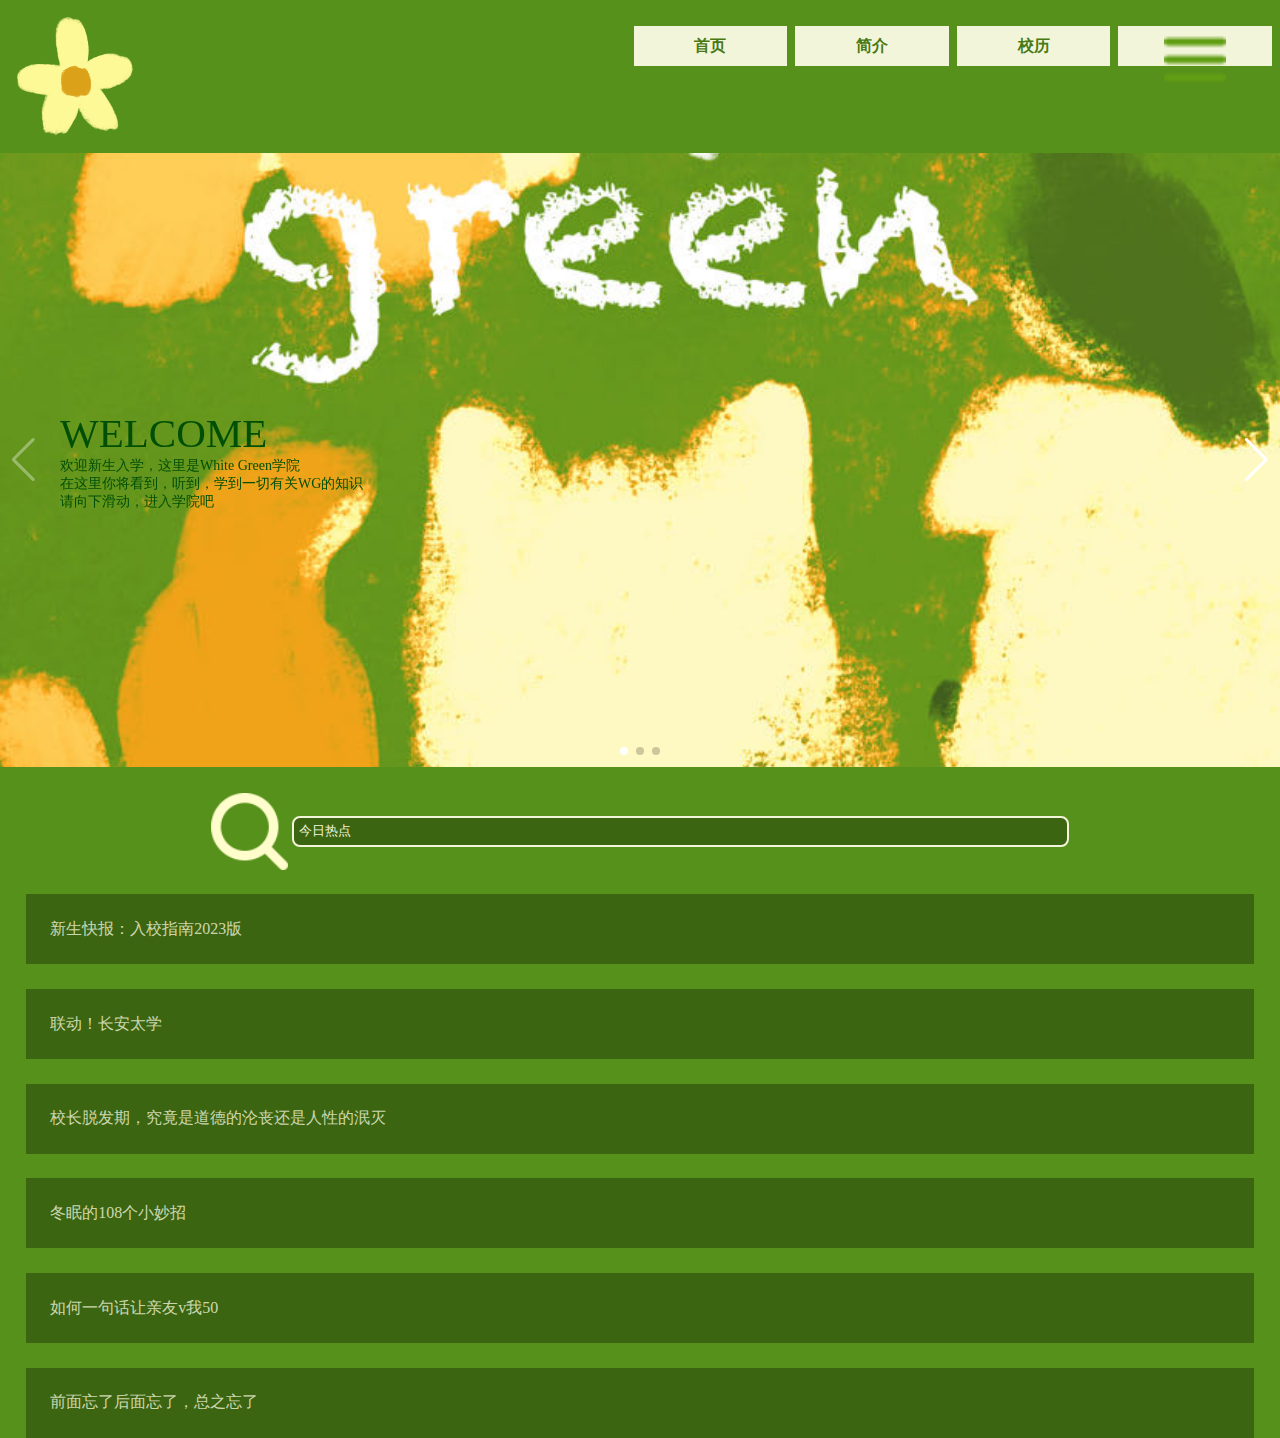
<file: index.html/index.html>
<!DOCTYPE html>
<html lang="en">
  <head>
    <meta charset="UTF-8" />
    <meta name="viewport" content="width=device-width, initial-scale=1.0" />
    <title>Document</title>
    <link rel="stylesheet" href="swiper-bundle.min.css" />
    <link rel="stylesheet" href="formal.css" />
    <script src="swiper-bundle.min.js"></script>
    <script src="formal.js"></script>
  </head>
  <body>
    <header>
      <!--顶部-->
      <div class="wghead">
        <!--logo-->
        <span><img src="img/white fllower.png" /></span>
        <!--菜单-->
        <ul>
          <li><img src="img/menu.png" /></li>
          <li>校历</li>
          <li>简介</li>
          <li>首页</li>
        </ul>
      </div>
      <!--焦点图-->
      <div
        style="
          --swiper-navigation-color: #ffffff;
          --swiper-pagination-color: #fff;
        "
        class="swiper mySwiper"
      >
        <div
          class="parallax-bg"
          style="background-image: url(img/四人.jpg)"
          data-swiper-parallax="-23%"
        ></div>
        <div class="swiper-wrapper">
          <div class="swiper-slide">
            <div class="title" data-swiper-parallax="-300">WELCOME</div>
            <div class="subtitle" data-swiper-parallax="-200"></div>
            <div class="text" data-swiper-parallax="-100">
              <p>
                欢迎新生入学，这里是White Green学院
                <br />在这里你将看到，听到，学到一切有关WG的知识
                <br />请向下滑动，进入学院吧
              </p>
            </div>
          </div>
          <div class="swiper-slide">
            <div class="title" data-swiper-parallax="-300">WELCOME</div>
            <div class="subtitle" data-swiper-parallax="-200"></div>
            <div class="text" data-swiper-parallax="-100">
              <p>
                欢迎新生入学，这里是White Green学院
                <br />在这里你将看到，听到，学到一切有关WG的知识
                <br />请向下滑动，进入学院吧
              </p>
            </div>
          </div>
          <div class="swiper-slide">
            <div class="title" data-swiper-parallax="-300">WELCOME</div>
            <div class="subtitle" data-swiper-parallax="-200"></div>
            <div class="text" data-swiper-parallax="-100">
              <p>
                欢迎新生入学，这里是White Green学院
                <br />在这里你将看到，听到，学到一切有关WG的知识
                <br />请向下滑动，进入学院吧
              </p>
            </div>
          </div>
        </div>
        <div class="swiper-button-next"></div>
        <div class="swiper-button-prev"></div>
        <div class="swiper-pagination"></div>
      </div>
    </header>
    <!--搜索栏-->
    <div class="search">
      <span><img src="search.png" /></span>
      <input value="今日热点" />
    </div>
    <!--news-->
    <div class="news">
      <ul>
        <li>新生快报：入校指南2023版</li>
        <li>联动！长安太学</li>
        <li>校长脱发期，究竟是道德的沦丧还是人性的泯灭</li>
        <li>冬眠的108个小妙招</li>
        <li>如何一句话让亲友v我50</li>
        <li>前面忘了后面忘了，总之忘了</li>
      </ul>
    </div>
  </body>
</html>
</file>
<file: index.html/formal.css>
* {
  margin: 0;
  padding: 0;
  list-style: none;
}
body {
  background-color: rgb(86, 145, 27);
}
img {
  vertical-align: middle;
}
/*wghead*/
.wghead {
  position: relative;
}
.wghead span img {
  width: 12%;
}
.wghead ul {
  display: inline;
}
.wghead ul li {
  float: right;
  background-color: rgb(243, 245, 218);
  width: 12%;
  margin-top: 2%;
  margin-right: 8px;
  height: 4.5vh;
  text-align: center;
  line-height: 4.5vh;
  color: rgb(71, 122, 20);
  font-weight: bolder;
}
.wghead ul li img {
  width: 40%;
  padding: 3px;
}

header ul li img {
  padding-top: 5px;
  width: 100%;
}
/*焦点图*/
.swiper {
  width: 100%;
  height: 100%;
  background: #000;
}

.swiper-slide {
  font-size: 18px;
  color: #004f04;
  -webkit-box-sizing: border-box;
  box-sizing: border-box;
  padding: 40px 60px;
  padding-top: 20%;
  padding-bottom: 20%;
}

.parallax-bg {
  position: absolute;
  left: 0;
  top: 0;
  width: 130%;
  height: 100%;
  -webkit-background-size: cover;
  background-size: cover;
  background-position: center;
}

.swiper-slide .title {
  font-size: 41px;
  font-weight: 300;
}

.swiper-slide .subtitle {
  font-size: 21px;
}

.swiper-slide .text {
  font-size: 14px;
  max-width: 400px;
  line-height: 1.3;
}

/*搜索*/
.search {
  margin-top: 2%;
  text-align: center;
}
.search img {
  width: 6%;
}
.search input {
  border: 2px solid;
  height: 3vh;
  width: 60%;
  color: rgb(243, 245, 218);
  background-color: rgb(0, 0, 0, 0.3);
  border-radius: 8px;
  padding-left: 5px;
  outline: none;
}
/*news*/
.news ul {
  margin-top: 1%;
  margin-left: 2%;
  margin-right: 2%;
}
.news ul li {
  background-color: rgb(0, 0, 0, 0.3);
  margin-top: 2%;
  padding: 2%;
  color: rgb(243, 245, 218, 0.8);
}
</file>
